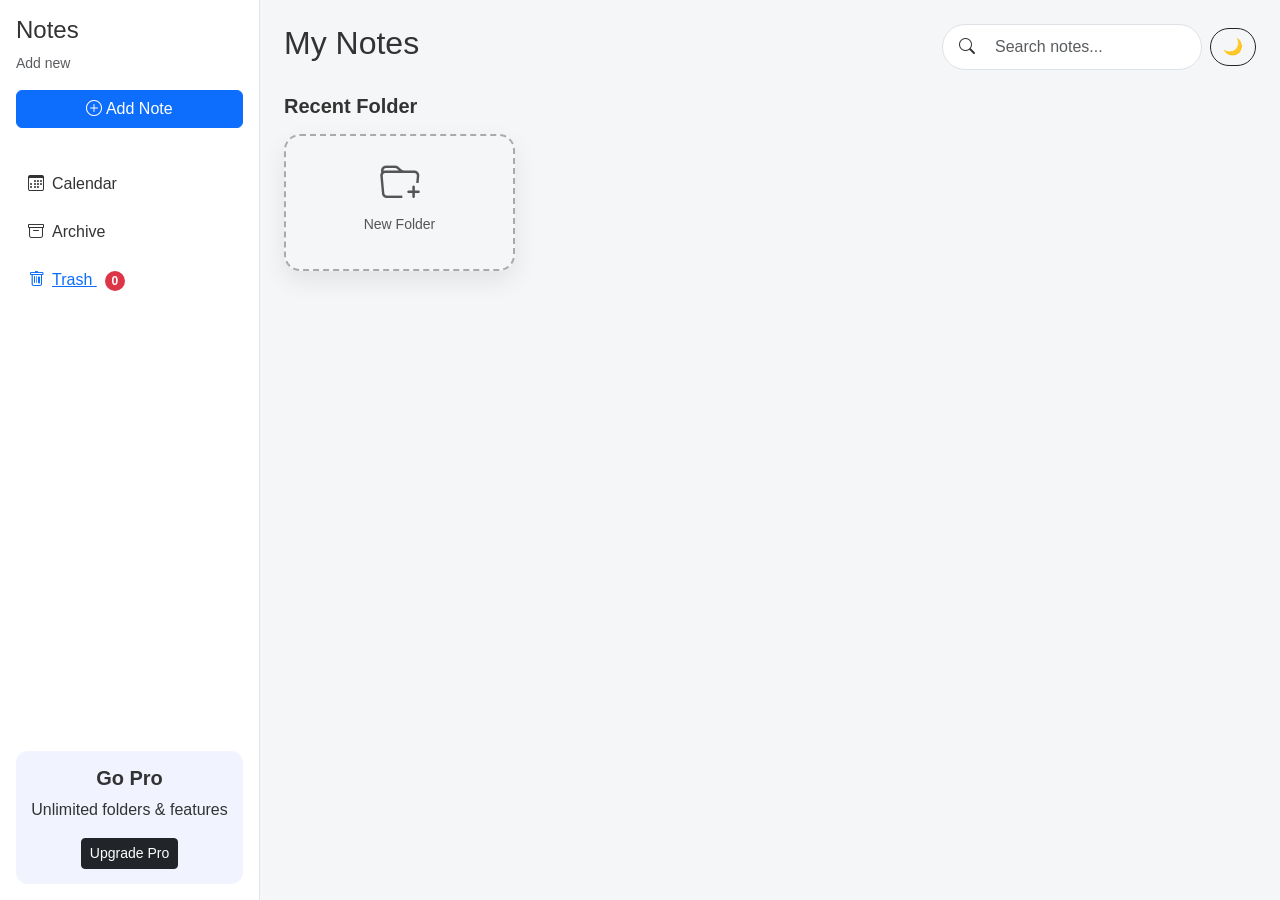
<file: index.html>
<!doctype html>
<html lang="en">
<head>
  <meta charset="utf-8">
  <meta name="viewport" content="width=device-width, initial-scale=1">
  <title>Notes App</title>

  <link href="https://cdn.jsdelivr.net/npm/bootstrap@5.3.8/dist/css/bootstrap.min.css" rel="stylesheet">
  <link rel="stylesheet" href="https://cdn.jsdelivr.net/npm/bootstrap-icons@1.13.1/font/bootstrap-icons.min.css">
  <link rel="stylesheet" href="./css/style.css">
</head>

<body>
<div class="d-flex">

  <!-- Sidebar -->
  <aside class="sidebar p-3 d-flex flex-column">
    <h4>Notes</h4>
    <p class="small text-muted">Add new</p>

    <button class="btn btn-primary w-100 mb-3" data-bs-toggle="modal" data-bs-target="#noteModal">
      <i class="bi bi-plus-circle"></i> Add Note
    </button>

    <ul class="list-unstyled mt-3 side-link">
      <li><i class="bi bi-calendar3 me-2"></i>Calendar</li>
      <li><i class="bi bi-archive me-2"></i>Archive</li>
      <li><a href="./Page/Trash.html"><i class="bi bi-trash me-2"></i>Trash
      <span id="trashCount" class="trash-count">0</span></a></li>
    </ul>

    <div class="Upgrade mt-auto text-center">
      <h5 class="fw-bold">Go Pro</h5>
      <p class="mt-2">Unlimited folders & features</p>
      <button class="btn btn-dark btn-sm">Upgrade Pro</button>
    </div>
  </aside>


  <!-- Main -->
  <main class="content p-4 flex-grow-1">

    <!-- Header -->
    <div class="d-flex justify-content-between align-items-center mb-4">
      <h2>My Notes</h2>

      <div class="d-flex gap-2 align-items-center">
        <div class="search-bar d-flex align-items-center border rounded-pill px-3 py-1">
          <i class="bi bi-search me-2"></i>
          <input type="text" class="form-control border-0 shadow-none" placeholder="Search notes...">
        </div>

        <button id="darkToggle" class="btn btn-outline-dark rounded-pill">🌙</button>
      </div>
    </div>
    <!-- Recent Folder -->
<h5 class="fw-bold mb-3">Recent Folder</h5>

<div class="row g-3 mb-5" id="folderList"></div>

<!-- Add Folder Modal -->
<div class="modal fade" id="folderModal">
  <div class="modal-dialog modal-dialog-centered">
    <div class="modal-content">
      <div class="modal-header">
        <h5>Create Folder</h5>
        <button class="btn-close" data-bs-dismiss="modal"></button>
      </div>
      <div class="modal-body">
        <input id="folderName" class="form-control" placeholder="Folder name">
      </div>
      <div class="modal-footer">
        <button class="btn btn-secondary" data-bs-dismiss="modal">Cancel</button>
        <button id="saveFolder" class="btn btn-primary">Create</button>
      </div>
    </div>
  </div>
</div>

    <!-- Notes -->
    <div class="row g-3" id="notesList"></div>

  </main>
</div>

<!-- Modal -->
<div class="modal fade" id="noteModal">
  <div class="modal-dialog">
    <div class="modal-content">
      <div class="modal-header">
        <h5>Add Note</h5>
        <button class="btn-close" data-bs-dismiss="modal"></button>
      </div>

      <div class="modal-body">
        <input type="hidden" id="editIndex">
        <input id="noteTitle" class="form-control mb-2" placeholder="Title">
        <textarea id="noteText" class="form-control" rows="4" placeholder="Note..."></textarea>
      </div>

      <div class="modal-footer">
        <button class="btn btn-secondary" data-bs-dismiss="modal">Cancel</button>
        <button id="savebtn" class="btn btn-primary">Save</button>
      </div>
    </div>
  </div>
</div>

<script src="./js/app.js"></script>
<script src="https://cdn.jsdelivr.net/npm/bootstrap@5.3.8/dist/js/bootstrap.bundle.min.js"></script>
</body>
</html>
</file>
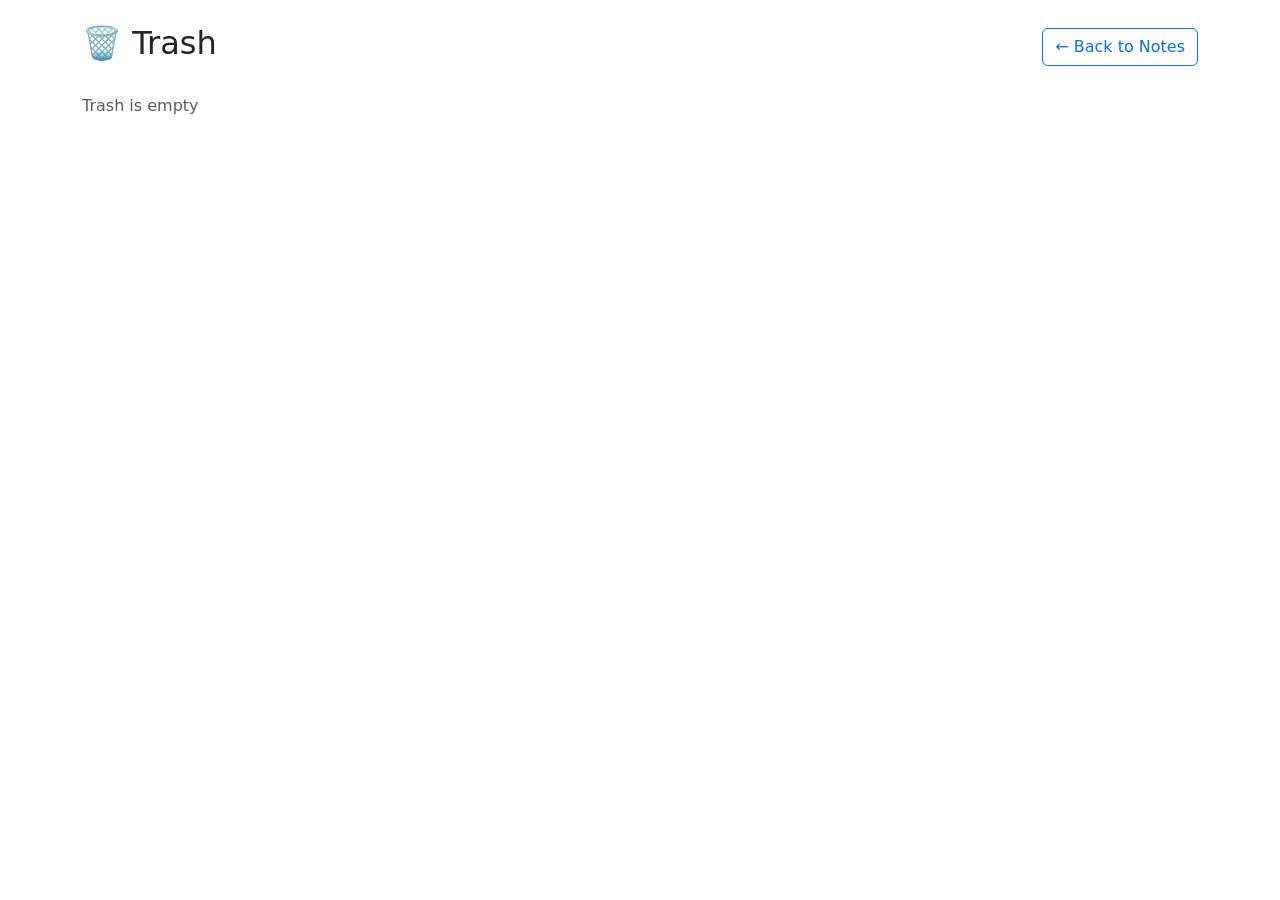
<file: Page/Trash.html>
<!doctype html>
<html lang="en">
<head>
  <meta charset="utf-8">
  <title>Trash - Notes App</title>

  <link href="https://cdn.jsdelivr.net/npm/bootstrap@5.3.8/dist/css/bootstrap.min.css" rel="stylesheet">
  <link rel="stylesheet" href="https://cdn.jsdelivr.net/npm/bootstrap-icons@1.13.1/font/bootstrap-icons.min.css">
</head>

<body>
<div class="container py-4">

  <div class="d-flex justify-content-between align-items-center mb-4">
    <h2>🗑 Trash</h2>
    <a href="../index.html" class="btn btn-outline-primary">← Back to Notes</a>
  </div>

  <div class="row g-3" id="trashList"></div>

</div>

<script src="../js/Trash.js"></script>
</body>
</html>
</file>
<file: css/style.css>
* {
  margin: 0;
  padding: 0;
  box-sizing: border-box;
}

body {
  font-family: "Segoe UI", sans-serif;
  background: #f4f6f8;
  color: #333;
}

/* Sidebar */
.sidebar {
  width: 260px;
  min-height: 100vh;
  background: #fff;
  border-right: 1px solid #e5e5e5;
}

/* Links */
.side-link li {
  padding: 12px;
  border-radius: 8px;
  cursor: pointer;
  transition: 0.3s;
}
.side-link li:hover {
  background: #eef3ff;
  color: #0d6efd;
}

/* Upgrade */
.Upgrade {
  background: #f1f4ff;
  padding: 15px;
  border-radius: 12px;
}

/* Search */
.search-bar {
  width: 260px;
  background: #fff;
}

/* Notes */
.note-card {
  padding: 18px;
  border-radius: 18px;
  min-height: 160px;
  box-shadow: 0 10px 25px rgba(0,0,0,0.08);
  transition: 0.35s;
}
.note-card:hover {
  transform: translateY(-8px);
  box-shadow: 0 18px 35px rgba(0,0,0,0.15);
}

/* Icons */
.note-icon {
  font-size: 1.5rem;
  color: #0d6efd;
}

/* Colors */
.soft-blue { background: linear-gradient(135deg,#e8f1ff,#f7fbff); }
.soft-Pink { background: linear-gradient(135deg,#ffe8f1,#fff5fa); }
.soft-yellow { background: linear-gradient(135deg,#fff6dc,#fffaf0); }

/* Animation */
.animate-note {
  animation: fadeUp .6s ease;
}
@keyframes fadeUp {
  from { opacity:0; transform:translateY(20px); }
  to { opacity:1; transform:none; }
}

/* 🌙 Dark Mode */
body.dark {
  background:#121212;
  color:#f1f1f1;
}
body.dark .sidebar,
body.dark .note-card,
body.dark .search-bar,
body.dark .Upgrade {
  background:#1f1f1f;
  color:#fff;
  border-color:#333;
}
body.dark input,
body.dark textarea {
  background:#2a2a2a;
  color:#fff;
}
body.dark .soft-blue,
body.dark .soft-Pink,
body.dark .soft-yellow {
  background:linear-gradient(135deg,#2a2a2a,#1c1c1c);
}
/* Folder Card */
.folder-card {
  padding: 18px;
  border-radius: 16px;
  min-height: 110px;
  cursor: pointer;
  transition: .35s;
  box-shadow: 0 10px 25px rgba(0,0,0,.08);
}

.folder-card:hover {
  transform: translateY(-6px);
  box-shadow: 0 18px 35px rgba(0,0,0,.15);
}

/* Add Folder */
.add-folder {
  display: flex;
  flex-direction: column;
  justify-content: center;
  align-items: center;
  border: 2px dashed #aaa;
  color: #555;
}

.add-folder:hover {
  border-color: #0d6efd;
  color: #0d6efd;
}

/* Animation */
.animate-folder {
  animation: scaleIn .4s ease;
}

@keyframes scaleIn {
  from {opacity:0; transform:scale(.9);}
  to {opacity:1; transform:none;}
}

.trash-item {
  position: relative;
}

.trash-count {
  background: #dc3545;
  color: #fff;
  font-size: 12px;
  font-weight: 600;
  width: 20px;
  height: 20px;
  border-radius: 50%;
  display: inline-flex;
  align-items: center;
  justify-content: center;
  margin-left: 8px;
}
</file>
